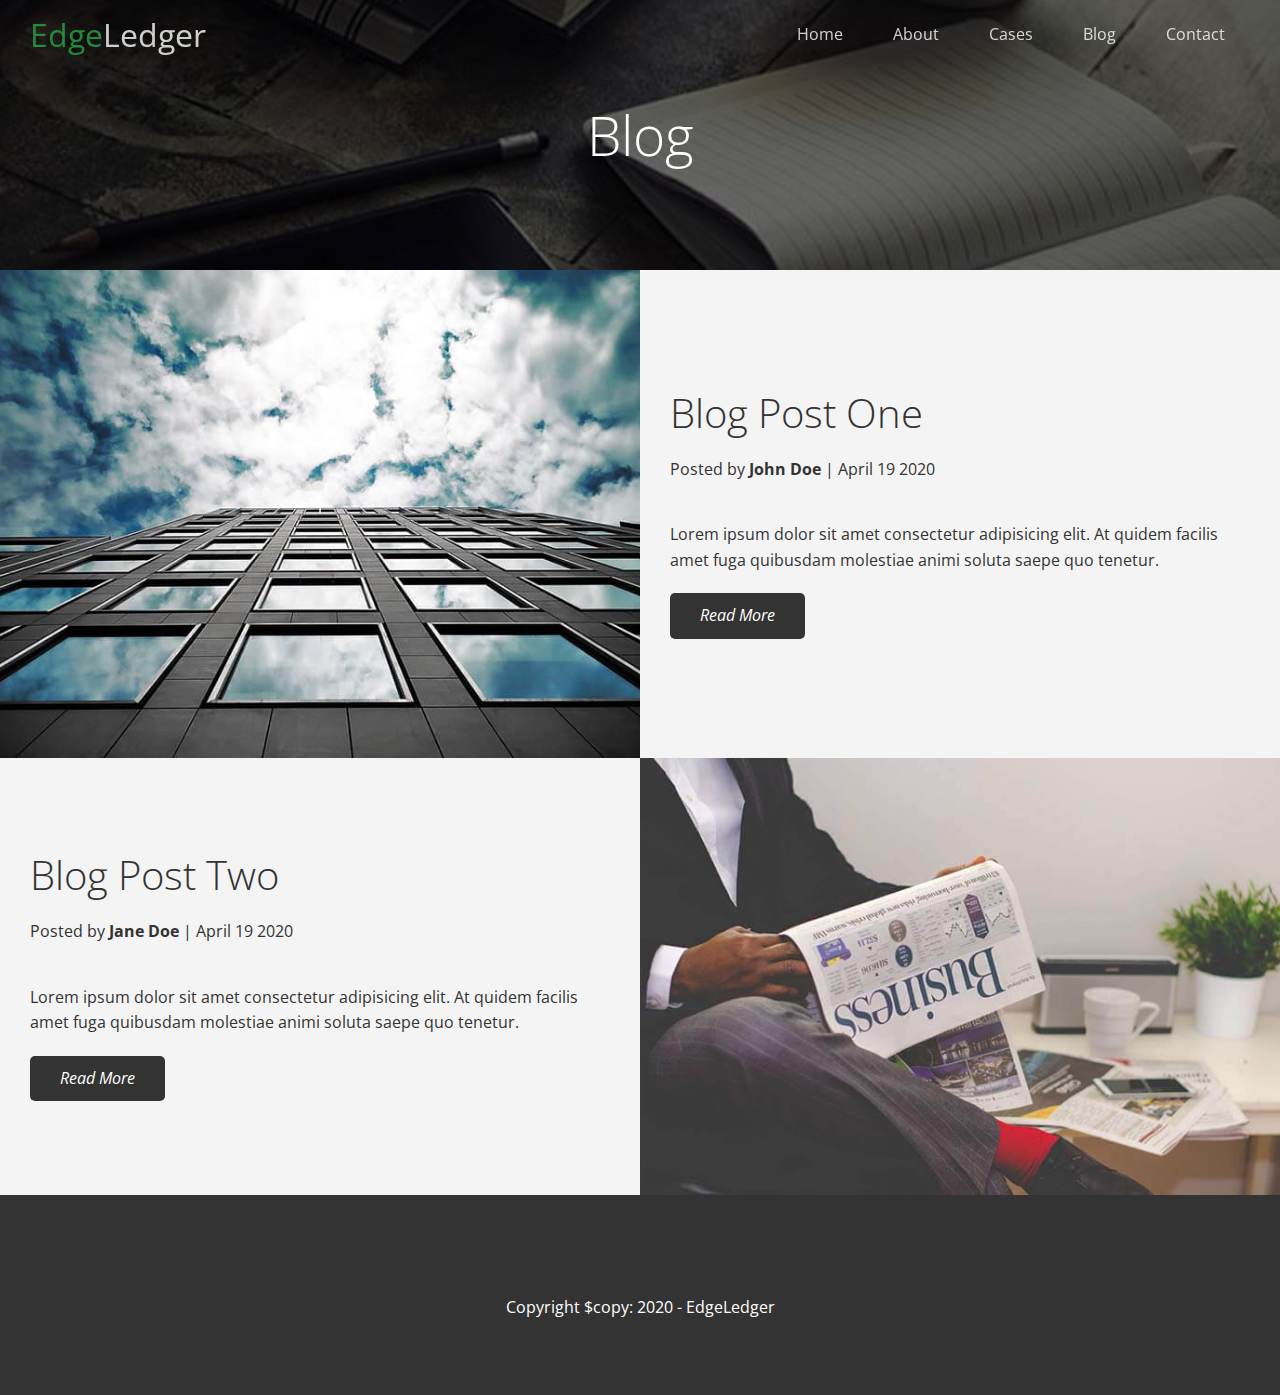
<file: blog.html>
<!DOCTYPE html>
<html lang="en">
	<head>
		<meta charset="UTF-8" />
		<meta http-equiv="X-UA-Compatible" content="IE=edge" />
		<meta name="viewport" content="width=device-width, initial-scale=1.0" />
		<link
			rel="stylesheet"
			href="https://cdnjs.cloudflare.com/ajax/libs/font-awesome/5.15.3/css/all.min.css"
			integrity="sha512-iBBXm8fW90+nuLcSKlbmrPcLa0OT92xO1BIsZ+ywDWZCvqsWgccV3gFoRBv0z+8dLJgyAHIhR35VZc2oM/gI1w=="
			crossorigin="anonymous"
			referrerpolicy="no-referrer"
		/>
		<link rel="stylesheet" href="css/utilities.css" />
		<link rel="stylesheet" href="css/style.css" />
		<title>welcome to EdgeLedger</title>
	</head>
	<body id="home">
		<header class="hero blog">
			<div id="navbar" class="navbar top">
				<h1 class="logo">
					<span class="text-primary"><i class="fas fa-book-open"></i> Edge</span
					>Ledger
				</h1>
				<nav>
					<ul>
						<li><a href="index.html#home">Home</a></li>
						<li><a href="index.html#about">About</a></li>
						<li><a href="index.html#cases">Cases</a></li>
						<li><a href="index.html#blog">Blog</a></li>
						<li><a href="index.html #contact">Contact</a></li>
					</ul>
				</nav>
			</div>
			<div class="content">
				<h1>Blog</h1>
			</div>
		</header>
		<main>
			<article class="flex-columns">
				<div class="row">
					<div class="column">
						<div class="column-1">
							<img src="image/blog/blog1.jpg" alt="">
					</div>
					</div>
					<div class="column">
						<div class="column-2 bg-light">
							<h2>Blog Post One</h2>
							<p class="meta">
								<i class="fas fa-user"></i> Posted by <strong>John Doe</strong> | April 19 2020
							</p>
							<p>Lorem ipsum dolor sit amet consectetur adipisicing elit. At quidem facilis amet fuga quibusdam molestiae animi soluta saepe quo tenetur.</p>
							<a href="post.html" class="btn btn-dark">
								<i class="fas fa-chevron">Read More</i>
					 	</a>
						</div>
					</div>
				</article>
				<article class="flex-columns flex-reverse">
					<div class="row">
						<div class="column">
							<div class="column-1">
								<img src="image/blog/blog2.jpg" alt="">
							</div>
						</div>
						<div class="column">
							<div class="column-2 bg-light">
								<h2>Blog Post Two</h2>
								<p class="meta">
									<i class="fas fa-user"></i> Posted by <strong>Jane Doe</strong> | April 19 2020
								</p>
								<p>Lorem ipsum dolor sit amet consectetur adipisicing elit. At quidem facilis amet fuga quibusdam molestiae animi soluta saepe quo tenetur.</p>
								<a href="#" class="btn btn-dark">
									<i class="fas fa-chevron">Read More</i>
							</a>
							</div>
						</div>
					</article>
			</section> 
		</main>
		<footer class="footer bg-dark">
			<div class="social">
				<a href="#"><i class="fab fa-facebook"></i></a>
				<a href="#"><i class="fab fa-twitter"></i></a>
				<a href="#"><i class="fab fa-youtube"></i></a>
		    	<a href="#"><i class="fab fa-linkedin"></i></a>
			</div>
			<p>Copyright $copy: 2020 - EdgeLedger</p>
			</footer>
			<script>
				const navbar = document.getElementById('navbar');
				let scrolled = false;
				window.onscroll = () => {
					if (window.pageYOffset > 100) {
						navbar.classList.remove('top');
						if (!scrolled) {
							navbar.style.transform = 'translateY(-100px)';
						}
						setTimeout(() => {
							navbar.style.transform = 'translateY(0)';
							scrolled = true;
						}, 200);
					} else {
						navbar.classList.add('top');
						scrolled = false;
					}
				};
				$('#navbar a, .btn').on('click', function (e) {
					if (this.hash !== '') {
						e.preventDefault();
						const hash = this.hash;
						$('html,body').animate(
							{
								scrollTop: $(hash).offset().top - 100,
							},
							800
						);
					}
				});
			</script>
	</body>
</html>
</file>
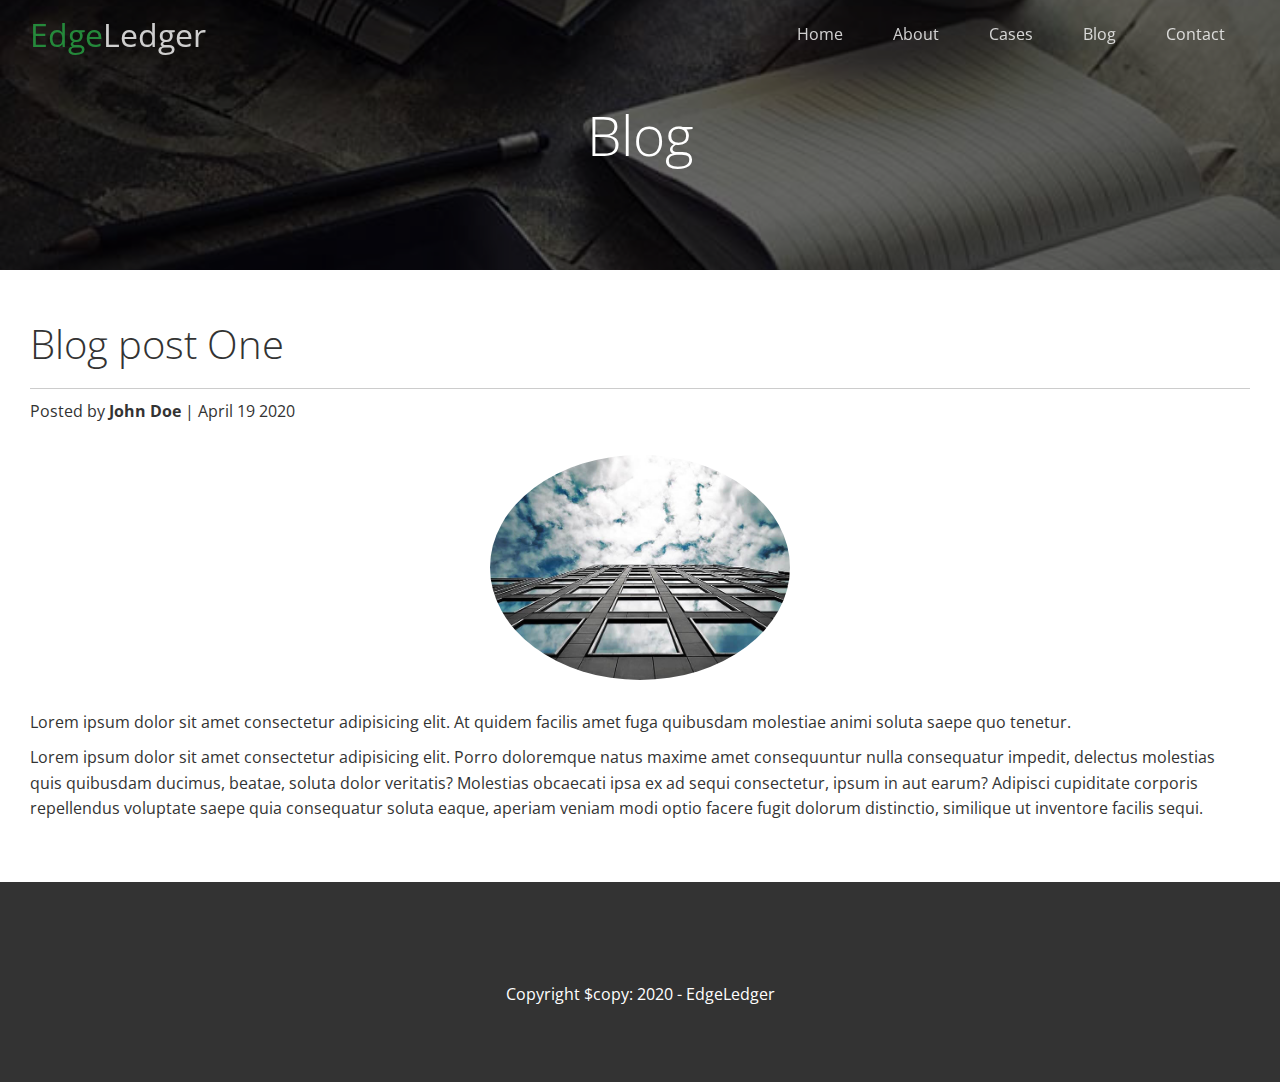
<file: post.html>
<!DOCTYPE html>
<html lang="en">
	<head>
		<meta charset="UTF-8" />
		<meta http-equiv="X-UA-Compatible" content="IE=edge" />
		<meta name="viewport" content="width=device-width, initial-scale=1.0" />
		<link
			rel="stylesheet"
			href="https://cdnjs.cloudflare.com/ajax/libs/font-awesome/5.15.3/css/all.min.css"
			integrity="sha512-iBBXm8fW90+nuLcSKlbmrPcLa0OT92xO1BIsZ+ywDWZCvqsWgccV3gFoRBv0z+8dLJgyAHIhR35VZc2oM/gI1w=="
			crossorigin="anonymous"
			referrerpolicy="no-referrer"
		/>
		<link rel="stylesheet" href="css/utilities.css" />
		<link rel="stylesheet" href="css/style.css" />
		<title>welcome to EdgeLedger</title>
	</head>
	<body id="home">
		<header class="hero blog">
			<div id="navbar" class="navbar top">
				<h1 class="logo">
					<span class="text-primary"><i class="fas fa-book-open"></i> Edge</span
					>Ledger
				</h1>
				<nav>
					<ul>
						<li><a href="index.html#home">Home</a></li>
						<li><a href="index.html#about">About</a></li>
						<li><a href="index.html#cases">Cases</a></li>
						<li><a href="index.html#blog">Blog</a></li>
						<li><a href="index.html #contact">Contact</a></li>
					</ul>
				</nav>
			</div>
			<div class="content">
				<h1>Blog</h1>
			</div>
		</header>
		<main>
			<section class="post">
				<h2>Blog post One</h2>
				<p class="meta">
					<i class="fas fa-user"></i> Posted by <strong>John Doe</strong> |
					April 19 2020
				</p>
				<img src="image/blog/blog1.jpg" alt="" />
				<p>
					Lorem ipsum dolor sit amet consectetur adipisicing elit. At quidem
					facilis amet fuga quibusdam molestiae animi soluta saepe quo tenetur.
				</p>
				<p>
					Lorem ipsum dolor sit amet consectetur adipisicing elit. Porro
					doloremque natus maxime amet consequuntur nulla consequatur impedit,
					delectus molestias quis quibusdam ducimus, beatae, soluta dolor
					veritatis? Molestias obcaecati ipsa ex ad sequi consectetur, ipsum in
					aut earum? Adipisci cupiditate corporis repellendus voluptate saepe
					quia consequatur soluta eaque, aperiam veniam modi optio facere fugit
					dolorum distinctio, similique ut inventore facilis sequi.
				</p>
			</section>
		</main>
		<footer class="footer bg-dark">
			<div class="social">
				<a href="#"><i class="fab fa-facebook"></i></a>
				<a href="#"><i class="fab fa-twitter"></i></a>
				<a href="#"><i class="fab fa-youtube"></i></a>
				<a href="#"><i class="fab fa-linkedin"></i></a>
			</div>
			<p>Copyright $copy: 2020 - EdgeLedger</p>
		</footer>
		<script>
			const navbar = document.getElementById('navbar');
			let scrolled = false;
			window.onscroll = () => {
				if (window.pageYOffset > 100) {
					navbar.classList.remove('top');
					if (!scrolled) {
						navbar.style.transform = 'translateY(-100px)';
					}
					setTimeout(() => {
						navbar.style.transform = 'translateY(0)';
						scrolled = true;
					}, 200);
				} else {
					navbar.classList.add('top');
					scrolled = false;
				}
			};
			$('#navbar a, .btn').on('click', function (e) {
				if (this.hash !== '') {
					e.preventDefault();
					const hash = this.hash;
					$('html,body').animate(
						{
							scrollTop: $(hash).offset().top - 100,
						},
						800
					);
				}
			});
		</script>
	</body>
</html>
</file>
<file: css/utilities.css>
/* Text colors */
.text-primary{
    color: #28a745;
}
.text-secondary{
    color: #0284d0;
}

/* Button */
.btn{
    cursor: pointer;
    display: inline-block;
    padding: 10px 30px;
    color: #fff;
    background-color: #28a745;
    border: none;
    border-radius: 5px;
}

.btn:hover{
    opacity: 0.9;
}

.btn-primary, .bg-primary {
    background-color: #28a745;
    color: #fff;
}
.btn-secondary, .bg-secondary{
    background-color: #0284d0;
    color: #fff;
}
.btn-dark, .bg-dark{
    background-color: #333;
    color: #fff;
}
.btn-light, .bg-light{
    background-color: #f4f4f4;
    color: #333;
}
.btn-outline{
    background: transparent;
    border:1px solid #fff;
}

/* flex items */
.flex-items{
    display: flex;
    text-align: center;
    justify-content: center;
    text-align: center;
    height: 100%;
}

.flex-items > div{
    padding: 20px;
}

/* flex columns */
.flex-columns.flex-reverse .row{
    flex-direction: row-reverse;
}
.flex-columns .row{
    display: flex;
    flex-direction: row;
    flex-wrap: wrap;
    width: 100%;
}
.flex-columns .column{
    display: flex;
    flex-direction: column;
    flex-basis: 100%;
    flex:1;
}

.flex-columns .column .column-1,
.flex-columns .column .column-2{
    height: 100%;
}
.flex-columns img{
    width: 100%;
    height: 100%;
    object-fit: cover;
}

.flex-columns .column-2{
    display: flex;
    flex-direction: column;
    align-items: flex-start;
    justify-content: center;
    padding: 30px;
}
.flex-columns h2{
    font-size: 40px;
    font-weight: 100;
}
.flex-columns h4{
    margin-bottom: 10px;
}
.flex-columns p{
    margin: 20px 0;
}

/* section header */
.section-header{
    padding: 30px;
    display:flex;
    flex-direction: column;
    align-items: center;
    justify-content: center;
    text-align: center;
}
.section-header h2{
    font-size: 40px;
    margin: 20px 0;
}
.section-padding{
    padding: 20px 20px 40px;
}

/* flex grid */
.flex-grid .row{
    display: flex;
    flex-wrap:wrap;
    padding: 0 4px;
}
.flex-grid .column{
    flex: 25%;
    max-width: 25%;
    padding: 0 4px;
    height: 100%;
}
</file>
<file: css/style.css>
@import url('https://fonts.googleapis.com/css2?family=Open+Sans:wght@300;400&display=swap');

* {
	box-sizing: border-box;
	padding: 0;
	margin: 0;
}

body {
	font-family: 'Open Sans', sans-serif;
	background-color: #fff;
	color: #333;
	line-height: 1.6;
}

ul {
	list-style: none;
}
a {
	color: #333;
	text-decoration: none;
}
h1,
h2 {
	font-weight: 300;
	line-height: 1.2;
}
p {
	margin: 10px 0;
}
img {
	width: 100%;
}

/* Navbar */

.navbar {
	display: flex;
	align-items: center;
	justify-content: space-between;
	background-color: #333;
	color: #fff;
	opacity: 0.8;
	width: 100%;
	height: 70px;
	position: fixed;
	padding: 0 30px;
	transition: 0.5s;
}
.navbar.top {
	background: transparent;
}

.navbar a {
	color: #fff;
	padding: 10px 20px;
	margin: 0 5px;
}
.navbar a:hover {
	border-bottom: #28a745 2px solid;
}
.navbar ul {
	display: flex;
}
.navbar .logo {
	font-weight: 400;
}

/* Header */
.hero {
	background: url('../image/home/showcase.jpg') no-repeat center center/cover;
	height: 100vh;
	position: relative;
	color: #fff;
}

.hero .content {
	display: flex;
	flex-direction: column;
	align-items: center;
	justify-content: center;
	text-align: center;
	height: 100%;
	padding: 0 20px;
}

.hero .content h1 {
	font-size: 55px;
}
.hero .content p {
	font-size: 23px;
	max-width: 600px;
	margin: 20px 0 30px;
}

.hero::before {
	content: '';
	position: absolute;
	top: 0;
	left: 0;
	width: 100%;
	height: 100%;
	background-color: rgba(0, 0, 0, 0.6);
}
.hero * {
	z-index: 10;
}
.hero.blog {
	background: url(../image/home//blog.jpg) no-repeat center center/cover;
	height: 30vh;
}
/* icons */
.icons {
	padding: 30px;
}
.icons h3 {
	font-weight: bold;
	margin-bottom: 15px;
}
.icons i {
	background-color: #28a745;
	color: #fff;
	padding: 1rem;
	border-radius: 50%;
	margin-bottom: 15px;
}
img:hover {
	opacity: 0.7;
}

.team img {
	border-radius: 50%;
}

/* callback form */
.callback-form {
	width: 100%;
	padding: 20px 0;
}

.callback-form label {
	display: block;
	margin-bottom: 5px;
}
.callback-form .form-control {
	margin-bottom: 15px;
}

.callback-form input {
	width: 100%;
	padding: 4px;
	height: 40px;
	border: #f5f5f5 1px solid;
}

.callback-form input:focus {
	outline-color: green;
}
.callback-form .btn {
	padding: 12px 0;
	margin-top: 20px;
}

/* footer */
.footer {
	display: flex;
	flex-direction: column;
	justify-content: center;
	align-items: center;
	text-align: center;
	height: 200px;
}
.footer a {
	color: #fff;
}
.footer a:hover {
	color: #28a745;
}
.footer .social > * {
	margin-right: 30px;
}

/* mobile */
@media (max-width: 768px) {
	.navbar {
		flex-direction: column;
		height: 120px;
		padding: 20px;
	}
	.navbar a {
		padding: 10px 10px;
		margin: 0 3px;
	}
	.flex-items {
		flex-direction: column;
	}
	.flex-columns .column,
	.flex-grid .column {
		flex: 100%;
		max-width: 100%;
	}
	.team img {
		width: 70%;
	}
}
/* post */
.post {
	padding: 50px 30px;
}
.post h2 {
	font-size: 40px;
	padding-bottom: 20px;
	margin-bottom: 10px;
	border-bottom: #ccc solid 1px;
}
.post .meta {
	margin-bottom: 30px;
}

.post img {
	width: 300px;
	border-radius: 50%;
	display: block;
	margin: 0 auto 30px;
}
</file>
